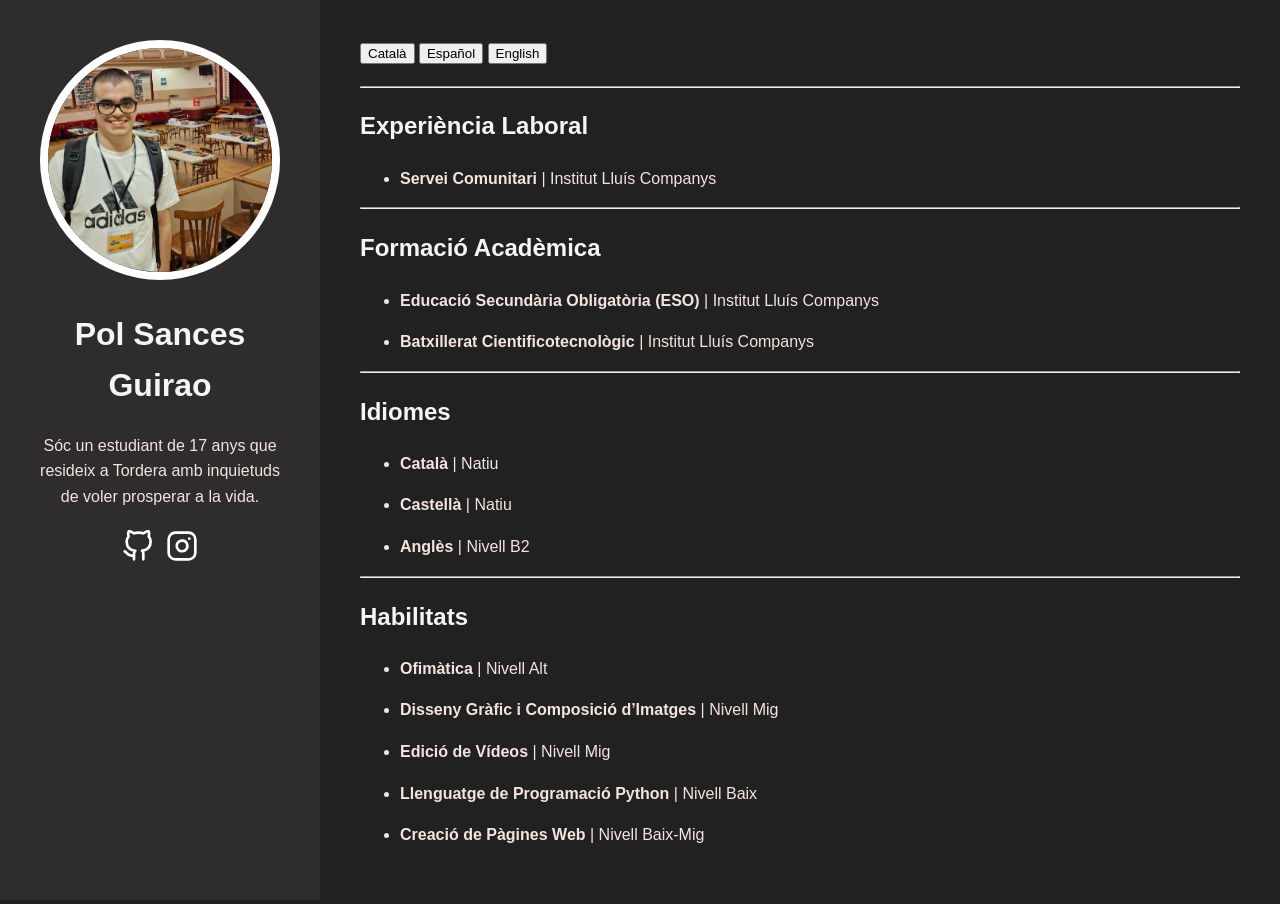
<file: index.html>
<!doctype html>
<html lang="en-us">
  <head>
    <title>Pol Sances Guirao</title>
    <link rel="shortcut icon" href="/favicon.ico" />
    <meta charset="utf-8" />
    <meta name="generator" content="Hugo 0.121.1">
    <meta name="viewport" content="width=device-width, initial-scale=1" />
    <meta name="author" content="Pol Sances Guirao" />
    <meta name="description" content="Sóc un estudiant de 17 anys que resideix a Tordera amb inquietuds de voler prosperar a la vida. " />
    <link rel="stylesheet" href="css/main.min.f991915c82c9b46c22fbfb172788788ca9226c4f2279bb746293c1bd0852f5bd.css" />
    

    
    <meta name="twitter:card" content="summary"/><meta name="twitter:title" content="Pol Sances Guirao"/>
<meta name=mail:title content="polsances@gmail.com" />
<meta name=telf:title content="633389349" />    
<meta name="twitter:description" content="Sóc un estudiant de 17 anys que resideix a Tordera amb inquietuds de voler prosperar a la vida. "/>

    <meta property="og:title" content="Pol Sances Guirao" />
<meta property="og:description" content="Sóc un estudiant de 17 anys que resideix a Tordera amb inquietuds de voler prosperar a la vida. " />
<meta property="og:type" content="website" />
<meta property="og:url" content="http://prova.org/" />



  </head>
  <body>
    <header class="app-header">
      <a href="http://prova.org/"><img class="app-header-avatar" src="foto-piera.jpg" alt="Pol Sances Guirao" /></a>
      <span class="app-header-title">Pol Sances Guirao</span>
      <p>Sóc un estudiant de 17 anys que resideix a Tordera amb inquietuds de voler prosperar a la vida. </p>
      <div class="app-header-social">
        
          <a href="https://github.com/PolSances" target="_blank" rel="noreferrer noopener me">
            <svg viewBox="0 0 24 24" fill="none" stroke="currentColor" stroke-width="2" stroke-linecap="round" stroke-linejoin="round" class="icon icon-github">
  <title>Github Page</title>
  <path d="M9 19c-5 1.5-5-2.5-7-3m14 6v-3.87a3.37 3.37 0 0 0-.94-2.61c3.14-.35 6.44-1.54 6.44-7A5.44 5.44 0 0 0 20 4.77 5.07 5.07 0 0 0 19.91 1S18.73.65 16 2.48a13.38 13.38 0 0 0-7 0C6.27.65 5.09 1 5.09 1A5.07 5.07 0 0 0 5 4.77a5.44 5.44 0 0 0-1.5 3.78c0 5.42 3.3 6.61 6.44 7A3.37 3.37 0 0 0 9 18.13V22"></path>
</svg>
          </a>
        
          <a href="https://instagram.com" target="_blank" rel="noreferrer noopener me">
            <svg viewBox="0 0 24 24" fill="none" stroke="currentColor" stroke-width="2" stroke-linecap="round" stroke-linejoin="round" class="icon icon-instagram">
  <title>instagram page</title>
  <rect x="2" y="2" width="20" height="20" rx="5" ry="5"></rect><path d="M16 11.37A4 4 0 1 1 12.63 8 4 4 0 0 1 16 11.37z"></path><line x1="17.5" y1="6.5" x2="17.51" y2="6.5"></line>
</svg>
          </a>
        
      </div>
    </header>
    <main class="app-container">
      
  <article>
<div class="buttonsdiv">
    <a class="button-cat" href="index.html">
      <button>Català</button>
  </a>
    <a class="button-es" href="index-es.html">
      <button>Español</button>
  </a>
    <a class="button-en" href="index-en.html">
      <button>English</button>
  </a>
</div>  
    <h1></h1>
    <hr>
<h1 id="experiència-laboral">Experiència Laboral</h1>
<ul>
<li><strong>Servei Comunitari</strong> | Institut Lluís Companys</li>
</ul>
<hr>
<h1 id="formació-acadèmica">Formació Acadèmica</h1>
<ul>
<li>
<p><strong>Educació Secundària Obligatòria (ESO)</strong> | Institut Lluís Companys</p>
</li>
<li>
<p><strong>Batxillerat Cientificotecnològic</strong> | Institut Lluís Companys</p>
</li>
</ul>
<hr>
<h1 id="idiomes">Idiomes</h1>
<ul>
<li>
<p><strong>Català</strong> | Natiu</p>
</li>
<li>
<p><strong>Castellà</strong> | Natiu</p>
</li>
<li>
<p><strong>Anglès</strong>  | Nivell B2</p>
</li>
</ul>
<hr>
<h1 id="programmes">Habilitats</h1>
<ul>
<li>
<p><strong>Ofimàtica</strong> | Nivell Alt</p>
</li>
<li>
<p><strong>Disseny Gràfic i Composició d&rsquo;Imatges</strong> | Nivell Mig</p>
</li>
<li>
<p><strong>Edició de Vídeos</strong> | Nivell Mig</p>
</li>
<li>
<p><strong>Llenguatge de Programació Python</strong> | Nivell Baix</p>
</li>
<li>
<p><strong>Creació de Pàgines Web</strong> | Nivell Baix-Mig</p>
</li>
</ul>

  </article>

    </main>
  </body>
</html>
</file>
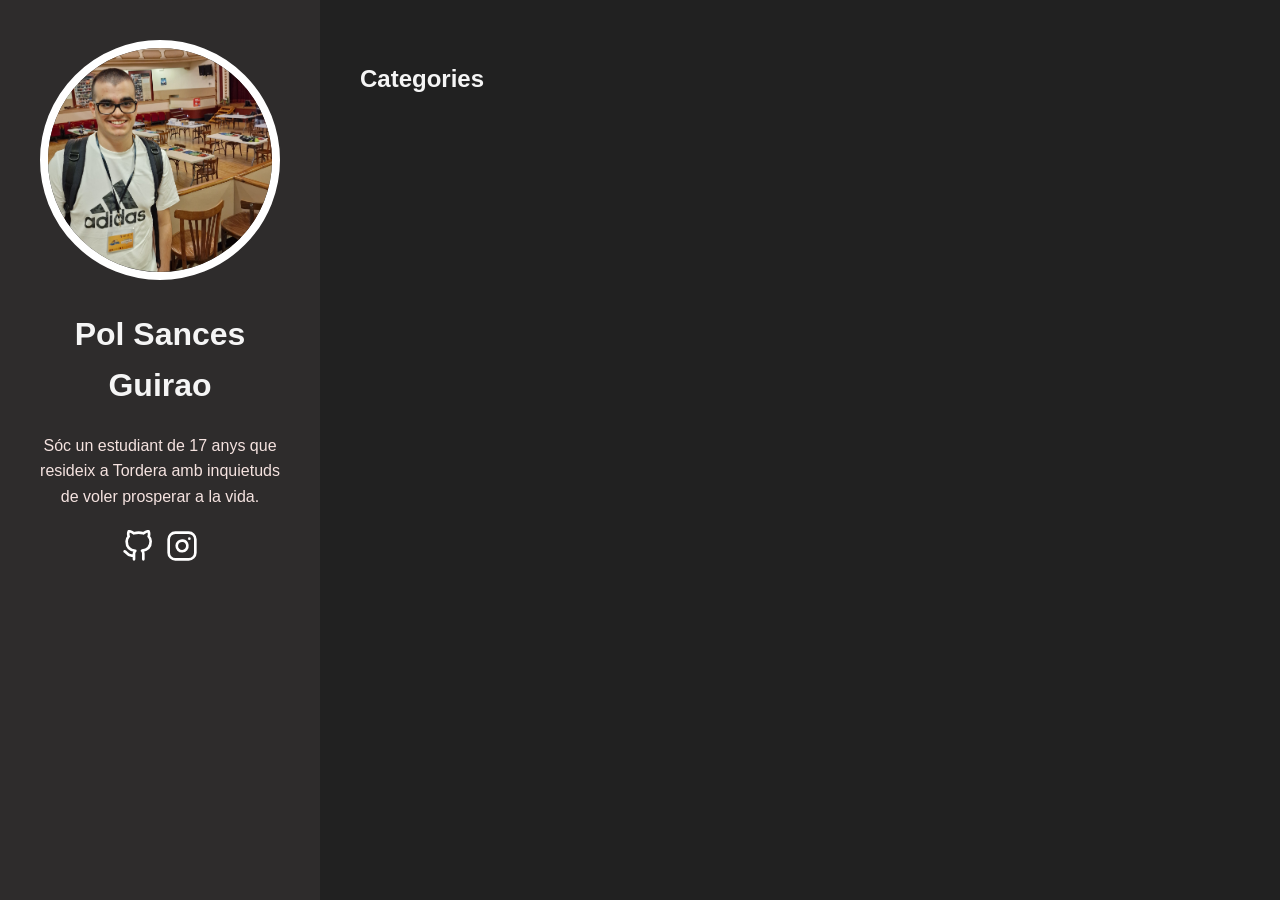
<file: categories/index.html>
<!doctype html>
<html lang="en-us">
  <head>
    <title>Categories // Pol Sances Guirao</title>
    <link rel="shortcut icon" href="/favicon.ico" />
    <meta charset="utf-8" />
    <meta name="generator" content="Hugo 0.121.1">
    <meta name="viewport" content="width=device-width, initial-scale=1" />
    <meta name="author" content="Pol Sances Guirao" />
    <meta name="description" content="" />
    <link rel="stylesheet" href="/css/main.min.f991915c82c9b46c22fbfb172788788ca9226c4f2279bb746293c1bd0852f5bd.css" />
    <link rel="alternate" type="application/rss+xml" href="http://prova.org/categories/index.xml" title="Pol Sances Guirao">
    

    
    <meta name="twitter:card" content="summary"/><meta name="twitter:title" content="Categories"/>
<meta name="twitter:description" content="Sóc un estudiant de 17 anys que resideix a Tordera amb inquietuds de voler prosperar a la vida. "/>

    <meta property="og:title" content="Categories" />
<meta property="og:description" content="Sóc un estudiant de 17 anys que resideix a Tordera amb inquietuds de voler prosperar a la vida. " />
<meta property="og:type" content="website" />
<meta property="og:url" content="http://prova.org/categories/" />



  </head>
  <body>
    <header class="app-header">
      <a href="http://prova.org/"><img class="app-header-avatar" src="/foto-piera.jpg" alt="Pol Sances Guirao" /></a>
      <span class="app-header-title">Pol Sances Guirao</span>
      <p>Sóc un estudiant de 17 anys que resideix a Tordera amb inquietuds de voler prosperar a la vida. </p>
      <div class="app-header-social">
        
          <a href="https://github.com/PolSances" target="_blank" rel="noreferrer noopener me">
            <svg viewBox="0 0 24 24" fill="none" stroke="currentColor" stroke-width="2" stroke-linecap="round" stroke-linejoin="round" class="icon icon-github">
  <title>Github Page</title>
  <path d="M9 19c-5 1.5-5-2.5-7-3m14 6v-3.87a3.37 3.37 0 0 0-.94-2.61c3.14-.35 6.44-1.54 6.44-7A5.44 5.44 0 0 0 20 4.77 5.07 5.07 0 0 0 19.91 1S18.73.65 16 2.48a13.38 13.38 0 0 0-7 0C6.27.65 5.09 1 5.09 1A5.07 5.07 0 0 0 5 4.77a5.44 5.44 0 0 0-1.5 3.78c0 5.42 3.3 6.61 6.44 7A3.37 3.37 0 0 0 9 18.13V22"></path>
</svg>
          </a>
        
          <a href="https://instagram.com" target="_blank" rel="noreferrer noopener me">
            <svg viewBox="0 0 24 24" fill="none" stroke="currentColor" stroke-width="2" stroke-linecap="round" stroke-linejoin="round" class="icon icon-instagram">
  <title>instagram page</title>
  <rect x="2" y="2" width="20" height="20" rx="5" ry="5"></rect><path d="M16 11.37A4 4 0 1 1 12.63 8 4 4 0 0 1 16 11.37z"></path><line x1="17.5" y1="6.5" x2="17.51" y2="6.5"></line>
</svg>
          </a>
        
      </div>
    </header>
    <main class="app-container">
      
  <article>
    <h1>Categories</h1>
    <ul class="tags-list">
      
    </ul>
  </article>

    </main>
  </body>
</html>
</file>
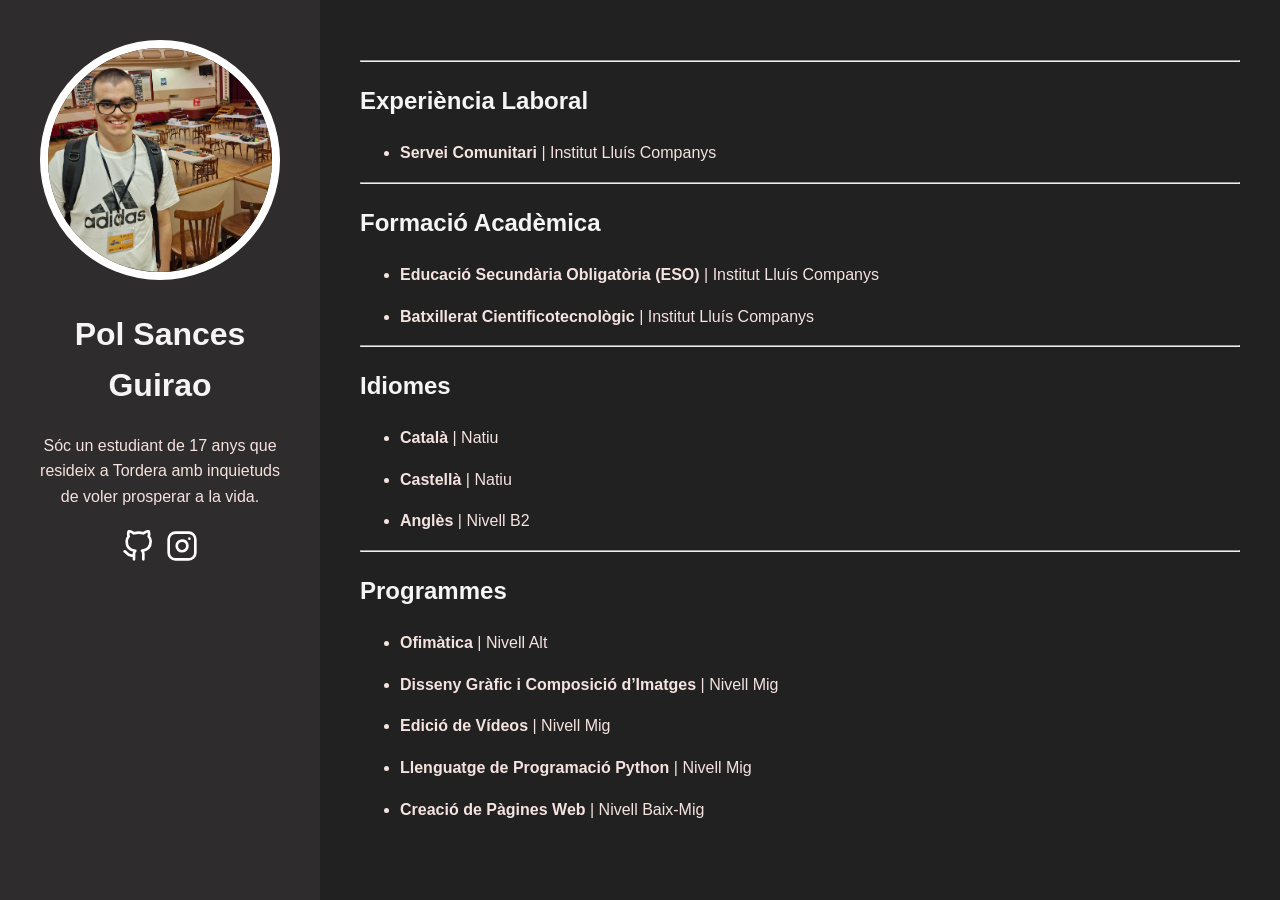
<file: home/index.html>
<!doctype html>
<html lang="en-us">
  <head>
    <title> // Pol Sances Guirao</title>
    <link rel="shortcut icon" href="/favicon.ico" />
    <meta charset="utf-8" />
    <meta name="generator" content="Hugo 0.121.1">
    <meta name="viewport" content="width=device-width, initial-scale=1" />
    <meta name="author" content="Pol Sances Guirao" />
    <meta name="description" content="" />
    <link rel="stylesheet" href="/css/main.min.f991915c82c9b46c22fbfb172788788ca9226c4f2279bb746293c1bd0852f5bd.css" />
    

    
    <meta name="twitter:card" content="summary"/><meta name="twitter:title" content=""/>
<meta name="twitter:description" content="Experiència Laboral Servei Comunitari | Institut Lluís Companys Formació Acadèmica Educació Secundària Obligatòria (ESO) | Institut Lluís Companys
Batxillerat Cientificotecnològic | Institut Lluís Companys
Idiomes Català | Natiu
Castellà | Natiu
Anglès | Nivell B2
Programmes Ofimàtica | Nivell Alt
Disseny Gràfic i Composició d&rsquo;Imatges | Nivell Mig
Edició de Vídeos | Nivell Mig
Llenguatge de Programació Python | Nivell Mig
Creació de Pàgines Web | Nivell Baix-Mig"/>

    <meta property="og:title" content="" />
<meta property="og:description" content="Experiència Laboral Servei Comunitari | Institut Lluís Companys Formació Acadèmica Educació Secundària Obligatòria (ESO) | Institut Lluís Companys
Batxillerat Cientificotecnològic | Institut Lluís Companys
Idiomes Català | Natiu
Castellà | Natiu
Anglès | Nivell B2
Programmes Ofimàtica | Nivell Alt
Disseny Gràfic i Composició d&rsquo;Imatges | Nivell Mig
Edició de Vídeos | Nivell Mig
Llenguatge de Programació Python | Nivell Mig
Creació de Pàgines Web | Nivell Baix-Mig" />
<meta property="og:type" content="article" />
<meta property="og:url" content="http://prova.org/home/" /><meta property="article:section" content="" />
<meta property="article:published_time" content="2023-12-20T17:48:42+01:00" />
<meta property="article:modified_time" content="2023-12-20T17:48:42+01:00" />



  </head>
  <body>
    <header class="app-header">
      <a href="http://prova.org/"><img class="app-header-avatar" src="/foto-piera.jpg" alt="Pol Sances Guirao" /></a>
      <span class="app-header-title">Pol Sances Guirao</span>
      <p>Sóc un estudiant de 17 anys que resideix a Tordera amb inquietuds de voler prosperar a la vida. </p>
      <div class="app-header-social">
        
          <a href="https://github.com/PolSances" target="_blank" rel="noreferrer noopener me">
            <svg viewBox="0 0 24 24" fill="none" stroke="currentColor" stroke-width="2" stroke-linecap="round" stroke-linejoin="round" class="icon icon-github">
  <title>Github Page</title>
  <path d="M9 19c-5 1.5-5-2.5-7-3m14 6v-3.87a3.37 3.37 0 0 0-.94-2.61c3.14-.35 6.44-1.54 6.44-7A5.44 5.44 0 0 0 20 4.77 5.07 5.07 0 0 0 19.91 1S18.73.65 16 2.48a13.38 13.38 0 0 0-7 0C6.27.65 5.09 1 5.09 1A5.07 5.07 0 0 0 5 4.77a5.44 5.44 0 0 0-1.5 3.78c0 5.42 3.3 6.61 6.44 7A3.37 3.37 0 0 0 9 18.13V22"></path>
</svg>
          </a>
        
          <a href="https://instagram.com" target="_blank" rel="noreferrer noopener me">
            <svg viewBox="0 0 24 24" fill="none" stroke="currentColor" stroke-width="2" stroke-linecap="round" stroke-linejoin="round" class="icon icon-instagram">
  <title>instagram page</title>
  <rect x="2" y="2" width="20" height="20" rx="5" ry="5"></rect><path d="M16 11.37A4 4 0 1 1 12.63 8 4 4 0 0 1 16 11.37z"></path><line x1="17.5" y1="6.5" x2="17.51" y2="6.5"></line>
</svg>
          </a>
        
      </div>
    </header>
    <main class="app-container">
      
  <article class="post">
    <header class="post-header">
      <h1 class ="post-title"></h1>
    </header>
    <div class="post-content">
      <hr>
<h1 id="experiència-laboral">Experiència Laboral</h1>
<ul>
<li><strong>Servei Comunitari</strong> | Institut Lluís Companys</li>
</ul>
<hr>
<h1 id="formació-acadèmica">Formació Acadèmica</h1>
<ul>
<li>
<p><strong>Educació Secundària Obligatòria (ESO)</strong> | Institut Lluís Companys</p>
</li>
<li>
<p><strong>Batxillerat Cientificotecnològic</strong> | Institut Lluís Companys</p>
</li>
</ul>
<hr>
<h1 id="idiomes">Idiomes</h1>
<ul>
<li>
<p><strong>Català</strong> | Natiu</p>
</li>
<li>
<p><strong>Castellà</strong> | Natiu</p>
</li>
<li>
<p><strong>Anglès</strong>  | Nivell B2</p>
</li>
</ul>
<hr>
<h1 id="programmes">Programmes</h1>
<ul>
<li>
<p><strong>Ofimàtica</strong> | Nivell Alt</p>
</li>
<li>
<p><strong>Disseny Gràfic i Composició d&rsquo;Imatges</strong> | Nivell Mig</p>
</li>
<li>
<p><strong>Edició de Vídeos</strong> | Nivell Mig</p>
</li>
<li>
<p><strong>Llenguatge de Programació Python</strong> | Nivell Mig</p>
</li>
<li>
<p><strong>Creació de Pàgines Web</strong> | Nivell Baix-Mig</p>
</li>
</ul>

    </div>
    <div class="post-footer">
      
    </div>
  </article>

    </main>
  </body>
</html>
</file>
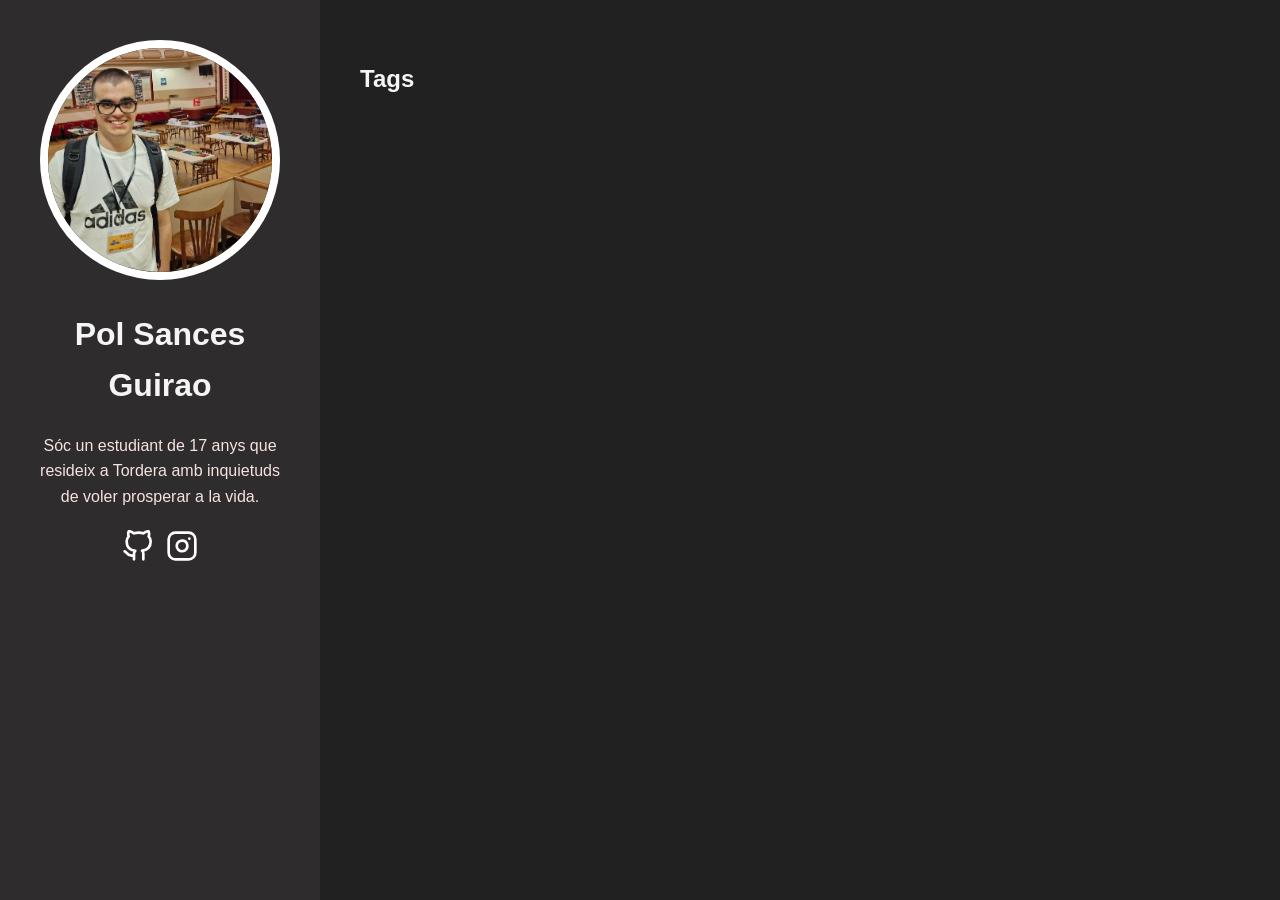
<file: tags/index.html>
<!doctype html>
<html lang="en-us">
  <head>
    <title>Tags // Pol Sances Guirao</title>
    <link rel="shortcut icon" href="/favicon.ico" />
    <meta charset="utf-8" />
    <meta name="generator" content="Hugo 0.121.1">
    <meta name="viewport" content="width=device-width, initial-scale=1" />
    <meta name="author" content="Pol Sances Guirao" />
    <meta name="description" content="" />
    <link rel="stylesheet" href="/css/main.min.f991915c82c9b46c22fbfb172788788ca9226c4f2279bb746293c1bd0852f5bd.css" />
    <link rel="alternate" type="application/rss+xml" href="http://prova.org/tags/index.xml" title="Pol Sances Guirao">
    

    
    <meta name="twitter:card" content="summary"/><meta name="twitter:title" content="Tags"/>
<meta name="twitter:description" content="Sóc un estudiant de 17 anys que resideix a Tordera amb inquietuds de voler prosperar a la vida. "/>

    <meta property="og:title" content="Tags" />
<meta property="og:description" content="Sóc un estudiant de 17 anys que resideix a Tordera amb inquietuds de voler prosperar a la vida. " />
<meta property="og:type" content="website" />
<meta property="og:url" content="http://prova.org/tags/" />



  </head>
  <body>
    <header class="app-header">
      <a href="http://prova.org/"><img class="app-header-avatar" src="/foto-piera.jpg" alt="Pol Sances Guirao" /></a>
      <span class="app-header-title">Pol Sances Guirao</span>
      <p>Sóc un estudiant de 17 anys que resideix a Tordera amb inquietuds de voler prosperar a la vida. </p>
      <div class="app-header-social">
        
          <a href="https://github.com/PolSances" target="_blank" rel="noreferrer noopener me">
            <svg viewBox="0 0 24 24" fill="none" stroke="currentColor" stroke-width="2" stroke-linecap="round" stroke-linejoin="round" class="icon icon-github">
  <title>Github Page</title>
  <path d="M9 19c-5 1.5-5-2.5-7-3m14 6v-3.87a3.37 3.37 0 0 0-.94-2.61c3.14-.35 6.44-1.54 6.44-7A5.44 5.44 0 0 0 20 4.77 5.07 5.07 0 0 0 19.91 1S18.73.65 16 2.48a13.38 13.38 0 0 0-7 0C6.27.65 5.09 1 5.09 1A5.07 5.07 0 0 0 5 4.77a5.44 5.44 0 0 0-1.5 3.78c0 5.42 3.3 6.61 6.44 7A3.37 3.37 0 0 0 9 18.13V22"></path>
</svg>
          </a>
        
          <a href="https://instagram.com" target="_blank" rel="noreferrer noopener me">
            <svg viewBox="0 0 24 24" fill="none" stroke="currentColor" stroke-width="2" stroke-linecap="round" stroke-linejoin="round" class="icon icon-instagram">
  <title>instagram page</title>
  <rect x="2" y="2" width="20" height="20" rx="5" ry="5"></rect><path d="M16 11.37A4 4 0 1 1 12.63 8 4 4 0 0 1 16 11.37z"></path><line x1="17.5" y1="6.5" x2="17.51" y2="6.5"></line>
</svg>
          </a>
        
      </div>
    </header>
    <main class="app-container">
      
  <article>
    <h1>Tags</h1>
    <ul class="tags-list">
      
    </ul>
  </article>

    </main>
  </body>
</html>
</file>
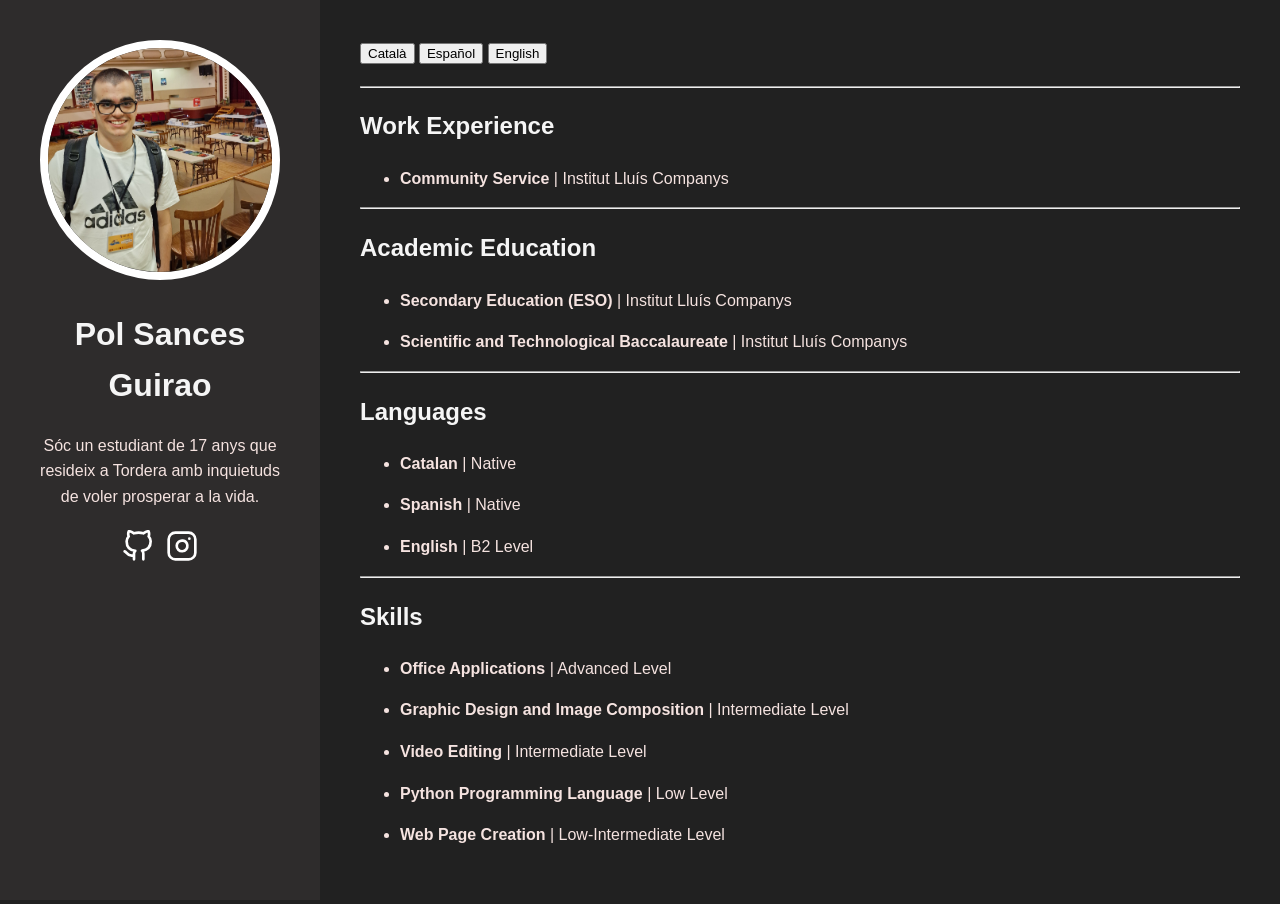
<file: index-en.html>
<!doctype html>
<html lang="en-us">
  <head>
    <title>Pol Sances Guirao</title>
    <link rel="shortcut icon" href="/favicon.ico" />
    <meta charset="utf-8" />
    <meta name="generator" content="Hugo 0.121.1">
    <meta name="viewport" content="width=device-width, initial-scale=1" />
    <meta name="author" content="Pol Sances Guirao" />
    <meta name="description" content="Sóc un estudiant de 17 anys que resideix a Tordera amb inquietuds de voler prosperar a la vida. " />
    <link rel="stylesheet" href="css/main.min.f991915c82c9b46c22fbfb172788788ca9226c4f2279bb746293c1bd0852f5bd.css" />
    <link rel="alternate" type="application/rss+xml" href="http://prova.org/index.xml" title="Pol Sances Guirao">
    

    
    <meta name="twitter:card" content="summary"/><meta name="twitter:title" content="Pol Sances Guirao"/>
<meta name=mail:title content="polsances@gmail.com" />
<meta name=telf:title content="633389349" />    
<meta name="twitter:description" content="Sóc un estudiant de 17 anys que resideix a Tordera amb inquietuds de voler prosperar a la vida. "/>

    <meta property="og:title" content="Pol Sances Guirao" />
<meta property="og:description" content="Sóc un estudiant de 17 anys que resideix a Tordera amb inquietuds de voler prosperar a la vida. " />
<meta property="og:type" content="website" />
<meta property="og:url" content="http://prova.org/" />



  </head>
  <body>
    <header class="app-header">
      <a href="http://prova.org/"><img class="app-header-avatar" src="foto-piera.jpg" alt="Pol Sances Guirao" /></a>
      <span class="app-header-title">Pol Sances Guirao</span>
      <p>Sóc un estudiant de 17 anys que resideix a Tordera amb inquietuds de voler prosperar a la vida. </p>
      <div class="app-header-social">
        
          <a href="https://github.com/PolSances" target="_blank" rel="noreferrer noopener me">
            <svg viewBox="0 0 24 24" fill="none" stroke="currentColor" stroke-width="2" stroke-linecap="round" stroke-linejoin="round" class="icon icon-github">
  <title>Github Page</title>
  <path d="M9 19c-5 1.5-5-2.5-7-3m14 6v-3.87a3.37 3.37 0 0 0-.94-2.61c3.14-.35 6.44-1.54 6.44-7A5.44 5.44 0 0 0 20 4.77 5.07 5.07 0 0 0 19.91 1S18.73.65 16 2.48a13.38 13.38 0 0 0-7 0C6.27.65 5.09 1 5.09 1A5.07 5.07 0 0 0 5 4.77a5.44 5.44 0 0 0-1.5 3.78c0 5.42 3.3 6.61 6.44 7A3.37 3.37 0 0 0 9 18.13V22"></path>
</svg>
          </a>
        
          <a href="https://instagram.com" target="_blank" rel="noreferrer noopener me">
            <svg viewBox="0 0 24 24" fill="none" stroke="currentColor" stroke-width="2" stroke-linecap="round" stroke-linejoin="round" class="icon icon-instagram">
  <title>instagram page</title>
  <rect x="2" y="2" width="20" height="20" rx="5" ry="5"></rect><path d="M16 11.37A4 4 0 1 1 12.63 8 4 4 0 0 1 16 11.37z"></path><line x1="17.5" y1="6.5" x2="17.51" y2="6.5"></line>
</svg>
          </a>
        
      </div>
    </header>
    <main class="app-container">
      
  <article>
    <div class="buttonsdiv">
      <a class="button-cat" href="index.html">
        <button>Català</button>
    </a>
      <a class="button-es" href="index-es.html">
        <button>Español</button>
    </a>
      <a class="button-en" href="index-en.html">
        <button>English</button>
    </a>
  </div> 
    <h1></h1>
    <hr>
    <h1 id="work-experience">Work Experience</h1>
    <ul>
        <li><strong>Community Service</strong> | Institut Lluís Companys</li>
    </ul>
    <hr>
    <h1 id="academic-education">Academic Education</h1>
    <ul>
        <li>
            <p><strong>Secondary Education (ESO)</strong> | Institut Lluís Companys</p>
        </li>
        <li>
            <p><strong>Scientific and Technological Baccalaureate</strong> | Institut Lluís Companys</p>
        </li>
    </ul>
    <hr>
    <h1 id="languages">Languages</h1>
    <ul>
        <li>
            <p><strong>Catalan</strong> | Native</p>
        </li>
        <li>
            <p><strong>Spanish</strong> | Native</p>
        </li>
        <li>
            <p><strong>English</strong> | B2 Level</p>
        </li>
    </ul>
    <hr>
    <h1 id="programs">Skills</h1>
    <ul>
        <li>
            <p><strong>Office Applications</strong> | Advanced Level</p>
        </li>
        <li>
            <p><strong>Graphic Design and Image Composition</strong> | Intermediate Level</p>
        </li>
        <li>
            <p><strong>Video Editing</strong> | Intermediate Level</p>
        </li>
        <li>
            <p><strong>Python Programming Language</strong> | Low Level</p>
        </li>
        <li>
            <p><strong>Web Page Creation</strong> | Low-Intermediate Level</p>
        </li>
    </ul>
</article>
</main>
</body>
</html>
</file>
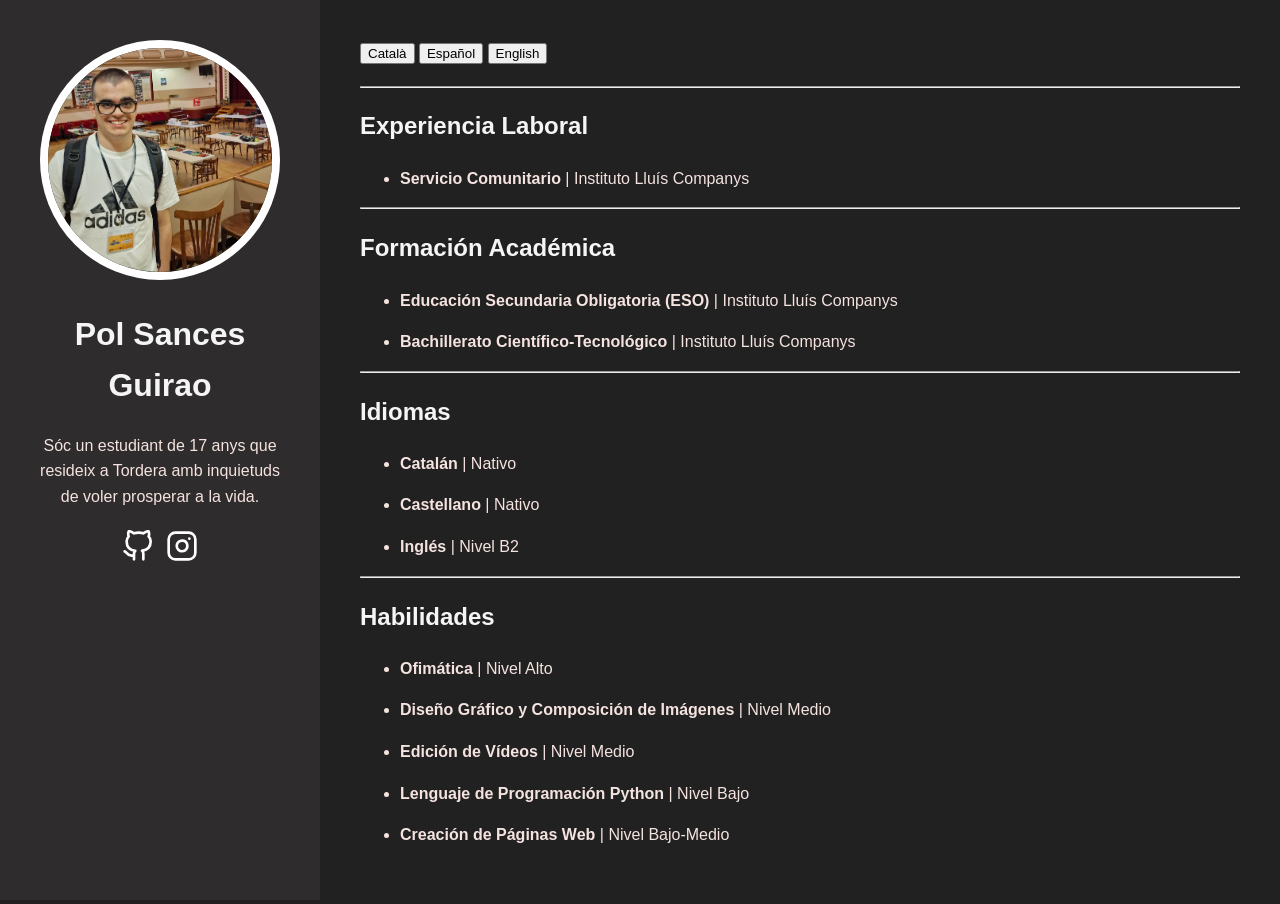
<file: index-es.html>
<!doctype html>
<html lang="en-us">
  <head>
    <title>Pol Sances Guirao</title>
    <link rel="shortcut icon" href="/favicon.ico" />
    <meta charset="utf-8" />
    <meta name="generator" content="Hugo 0.121.1">
    <meta name="viewport" content="width=device-width, initial-scale=1" />
    <meta name="author" content="Pol Sances Guirao" />
    <meta name="description" content="Sóc un estudiant de 17 anys que resideix a Tordera amb inquietuds de voler prosperar a la vida. " />
    <link rel="stylesheet" href="css/main.min.f991915c82c9b46c22fbfb172788788ca9226c4f2279bb746293c1bd0852f5bd.css" />
    <link rel="alternate" type="application/rss+xml" href="http://prova.org/index.xml" title="Pol Sances Guirao">
    

    
    <meta name="twitter:card" content="summary"/><meta name="twitter:title" content="Pol Sances Guirao"/>
<meta name=mail:title content="polsances@gmail.com" />
<meta name=telf:title content="633389349" />    
<meta name="twitter:description" content="Sóc un estudiant de 17 anys que resideix a Tordera amb inquietuds de voler prosperar a la vida. "/>

    <meta property="og:title" content="Pol Sances Guirao" />
<meta property="og:description" content="Sóc un estudiant de 17 anys que resideix a Tordera amb inquietuds de voler prosperar a la vida. " />
<meta property="og:type" content="website" />
<meta property="og:url" content="http://prova.org/" />



  </head>
  <body>
    <header class="app-header">
      <a href="http://prova.org/"><img class="app-header-avatar" src="foto-piera.jpg" alt="Pol Sances Guirao" /></a>
      <span class="app-header-title">Pol Sances Guirao</span>
      <p>Sóc un estudiant de 17 anys que resideix a Tordera amb inquietuds de voler prosperar a la vida. </p>
      <div class="app-header-social">
        
          <a href="https://github.com/PolSances" target="_blank" rel="noreferrer noopener me">
            <svg viewBox="0 0 24 24" fill="none" stroke="currentColor" stroke-width="2" stroke-linecap="round" stroke-linejoin="round" class="icon icon-github">
  <title>Github Page</title>
  <path d="M9 19c-5 1.5-5-2.5-7-3m14 6v-3.87a3.37 3.37 0 0 0-.94-2.61c3.14-.35 6.44-1.54 6.44-7A5.44 5.44 0 0 0 20 4.77 5.07 5.07 0 0 0 19.91 1S18.73.65 16 2.48a13.38 13.38 0 0 0-7 0C6.27.65 5.09 1 5.09 1A5.07 5.07 0 0 0 5 4.77a5.44 5.44 0 0 0-1.5 3.78c0 5.42 3.3 6.61 6.44 7A3.37 3.37 0 0 0 9 18.13V22"></path>
</svg>
          </a>
        
          <a href="https://instagram.com" target="_blank" rel="noreferrer noopener me">
            <svg viewBox="0 0 24 24" fill="none" stroke="currentColor" stroke-width="2" stroke-linecap="round" stroke-linejoin="round" class="icon icon-instagram">
  <title>instagram page</title>
  <rect x="2" y="2" width="20" height="20" rx="5" ry="5"></rect><path d="M16 11.37A4 4 0 1 1 12.63 8 4 4 0 0 1 16 11.37z"></path><line x1="17.5" y1="6.5" x2="17.51" y2="6.5"></line>
</svg>
          </a>
        
      </div>
    </header>
    <main class="app-container">
      
  <article>
    <div class="buttonsdiv">
        <a class="button-cat" href="index.html">
          <button>Català</button>
      </a>
        <a class="button-es" href="index-es.html">
          <button>Español</button>
      </a>
        <a class="button-en" href="index-en.html">
          <button>English</button>
      </a>
    </div> 
    <h1></h1>
    <hr>
    <h1 id="experiencia-laboral">Experiencia Laboral</h1>
    <ul>
        <li><strong>Servicio Comunitario</strong> | Instituto Lluís Companys</li>
    </ul>
    <hr>
    <h1 id="formacion-academica">Formación Académica</h1>
    <ul>
        <li>
            <p><strong>Educación Secundaria Obligatoria (ESO)</strong> | Instituto Lluís Companys</p>
        </li>
        <li>
            <p><strong>Bachillerato Científico-Tecnológico</strong> | Instituto Lluís Companys</p>
        </li>
    </ul>
    <hr>
    <h1 id="idiomas">Idiomas</h1>
    <ul>
        <li>
            <p><strong>Catalán</strong> | Nativo</p>
        </li>
        <li>
            <p><strong>Castellano</strong> | Nativo</p>
        </li>
        <li>
            <p><strong>Inglés</strong> | Nivel B2</p>
        </li>
    </ul>
    <hr>
    <h1 id="programas">Habilidades</h1>
    <ul>
        <li>
            <p><strong>Ofimática</strong> | Nivel Alto</p>
        </li>
        <li>
            <p><strong>Diseño Gráfico y Composición de Imágenes</strong> | Nivel Medio</p>
        </li>
        <li>
            <p><strong>Edición de Vídeos</strong> | Nivel Medio</p>
        </li>
        <li>
            <p><strong>Lenguaje de Programación Python</strong> | Nivel Bajo</p>
        </li>
        <li>
            <p><strong>Creación de Páginas Web</strong> | Nivel Bajo-Medio</p>
        </li>
    </ul>
</article>
</main>
</body>
</html>
</file>
<file: css/main.min.f991915c82c9b46c22fbfb172788788ca9226c4f2279bb746293c1bd0852f5bd.css>
* {
    box-sizing: border-box
}

html {
    line-height: 1.6
}

body {
    margin: 0;
    font-family: sans-serif;
    background: #212121;
    color: #f5e3e0
}

h1,
h2,
h3,
h4,
h5,
h6 {
    color: #f5f5f5
}

a {
    color: #fff;
    transition: color .35s;
    text-decoration: none
}

a:hover {
    color: #f5f5f5
}

code {
    font-family: monospace, monospace;
    font-size: 1em;
    color: rgba(245, 227, 224, .8);
    text-size-adjust: 100%;
    -ms-text-size-adjust: 100%;
    -moz-text-size-adjust: 100%;
    -webkit-text-size-adjust: 100%
}

pre {
    font-size: 1rem;
    line-height: 1.2em;
    margin: 0;
    overflow: auto
}

pre code {
    font-size: .8em
}

::selection {
    background: rgba(245, 227, 224, .25)
}

::-moz-selection {
    background: rgba(245, 227, 224, .25)
}

.app-header {
    padding: 2.5em;
    background: #2e2c2c;
    text-align: center
}

.app-header-avatar {
    width: 15rem;
    height: 15rem;
    border-radius: 100%;
    border: .5rem solid #fff
}

.app-container {
    padding: 2.5rem
}

.app-header-social {
    display: flex;
    align-items: center;
    justify-content: center;
    font-size: 2em;
    color: #f5f5f5
}

.app-header-social a:not(:last-child) {
    margin-right: .4em
}

.app-header-title {
    color: #f5f5f5;
    display: block;
    font-size: 2em;
    margin: .67em 0;
    font-weight: 700
}

@media(min-width:940px) {
    .app-header {
        position: fixed;
        top: 0;
        left: 0;
        width: 20rem;
        min-height: 100vh
    }

    .app-container {
        max-width: 65rem;
        margin-left: 20rem
    }
}

.error-404 {
    text-align: center
}

.error-404-title {
    text-transform: uppercase
}

.icon {
    display: inline-block;
    width: 1em;
    height: 1em;
    margin-top: -.125em
}

.pagination {
    display: block;
    list-style: none;
    padding: 0;
    font-size: .8em;
    text-align: center;
    margin: 3em 0
}

.page-item {
    display: inline-block
}

.page-item .page-link {
    display: flex;
    align-items: center;
    justify-content: center;
    width: 1.8rem;
    height: 1.8rem
}

.page-item.active .page-link {
    color: #f5f5f5;
    border-radius: 2em;
    background: #fff
}

.post-title {
    color: #f5f5f5
}

.post-meta>div {
    display: flex;
    align-items: center;
    flex-wrap: wrap;
    gap: .2em;
    font-size: .8em
}

.post-meta>div>.icon {
    margin-right: .4em
}

.post-content>pre,
.post-content .highlight {
    margin: 1em 0
}

.post-content>pre,
.post-content .highlight>pre,
.post-content .highlight>div {
    border-left: .4em solid rgba(255, 255, 255, .8);
    padding: 1em
}

.post-content blockquote {
    border-left: .4em solid rgba(255, 255, 255, .8);
    margin: 1em 0;
    padding: .5em 1em;
    background: #2e2c2c
}

.post-content blockquote p {
    margin: .5em 0
}

.post-content img {
    max-width: 100%
}

.posts-list {
    padding: 0
}

.posts-list-item {
    list-style: none;
    padding: .4em 0
}

.posts-list-item:not(:last-child) {
    border-bottom: 1px dashed rgba(255, 255, 255, .3)
}

.posts-list-item-description {
    display: flex;
    align-items: center;
    font-size: .8em
}

.posts-list-item-description>.icon {
    margin-right: .4em
}

.posts-list-item-separator {
    margin: 0 .4em
}

.tag {
    display: inline-block;
    margin-right: .2em;
    padding: 0 .6em;
    font-size: .9em;
    border-radius: .2em;
    white-space: nowrap;
    background: rgba(255, 255, 255, .1);
    transition: color .35s, background .35s
}

.tag:hover {
    transition: color .25s, background .05s;
    background: rgba(255, 255, 255, .3)
}

.tags-list {
    padding: 0
}

.tags-list-item {
    display: flex;
    align-items: center;
    list-style: none;
    padding: .4em 0
}

.tags-list-item>.icon {
    margin-right: .4em
}

.tags-list-item:not(:last-child) {
    border-bottom: 1px dashed rgba(255, 255, 255, .3)
}


@media(min-width:450px) {
    .tags-list {
        display: flex;
        flex-wrap: wrap
    }

    .tags-list-item {
        width: calc(50% - 1em)
    }

    .tags-list-item:nth-child(even) {
        margin-left: 1em
    }

    .tags-list-item:nth-last-child(2) {
        border: none
    }
}
</file>
